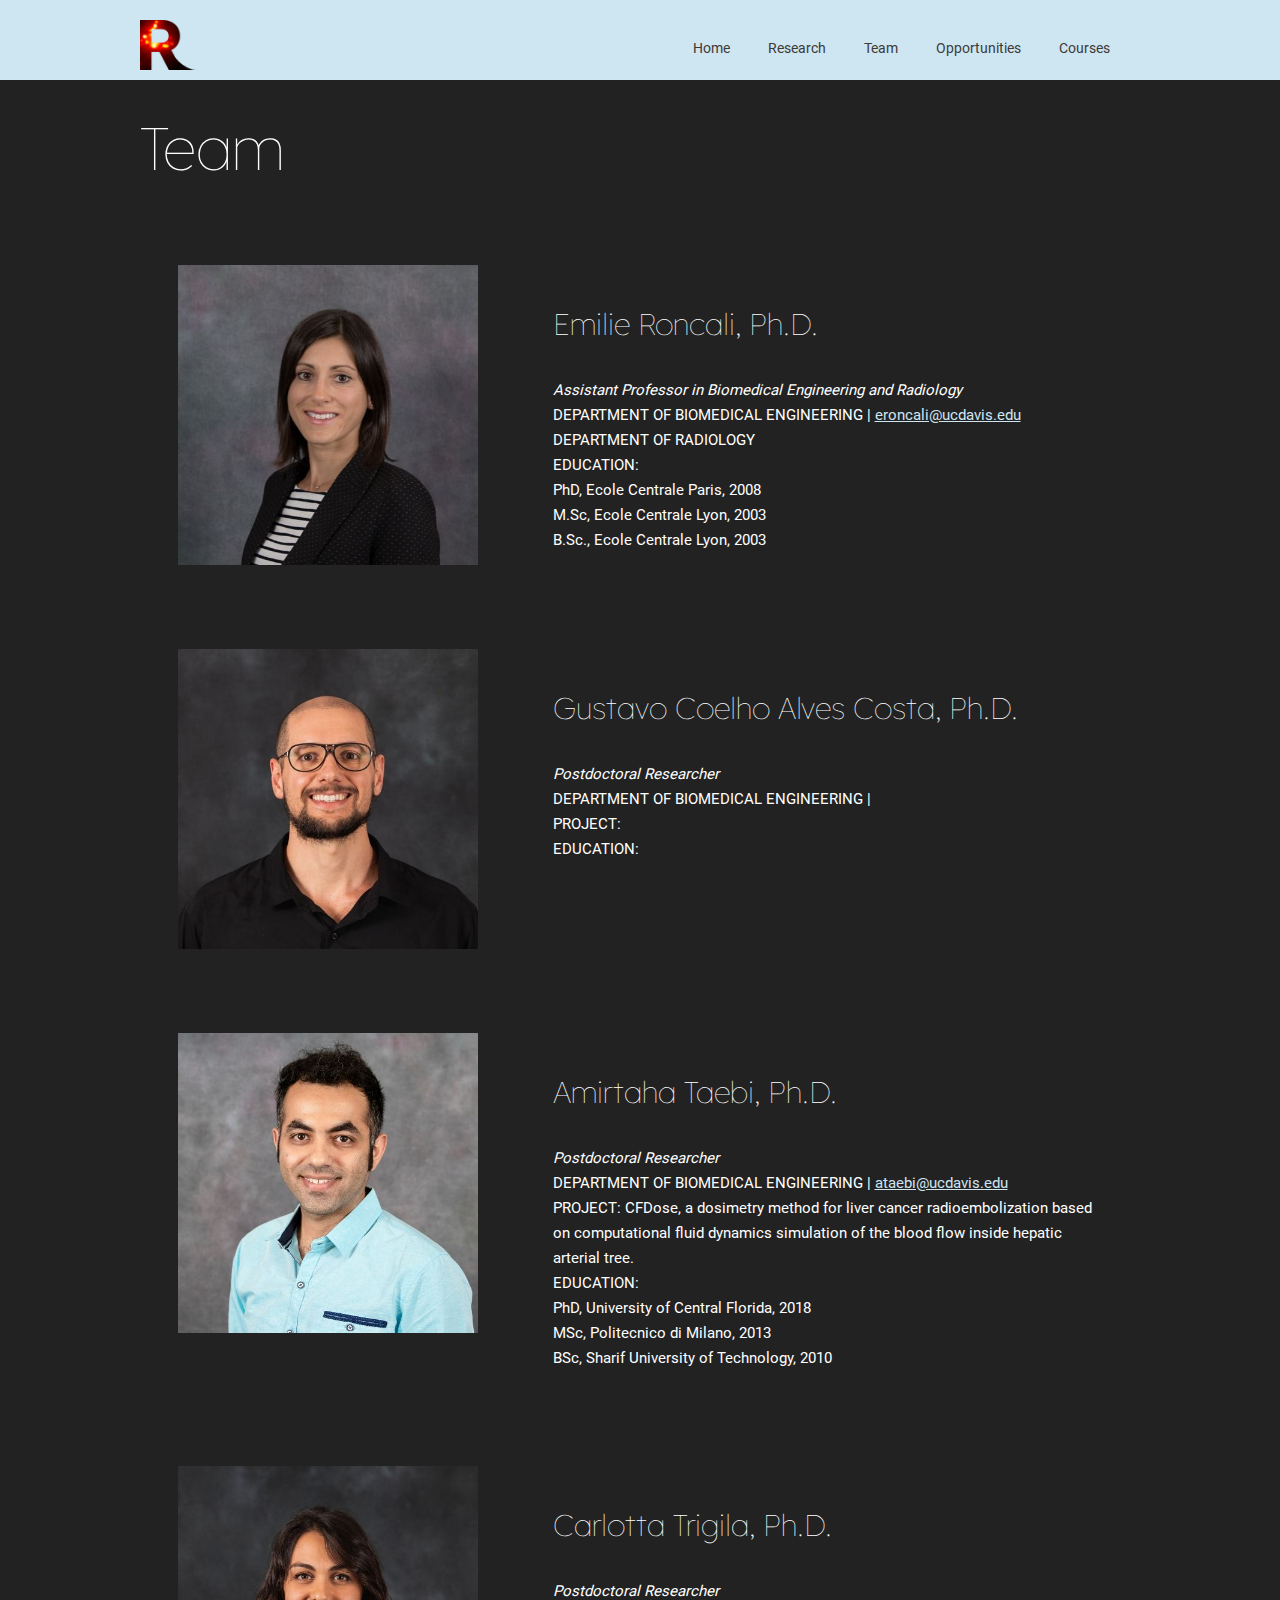
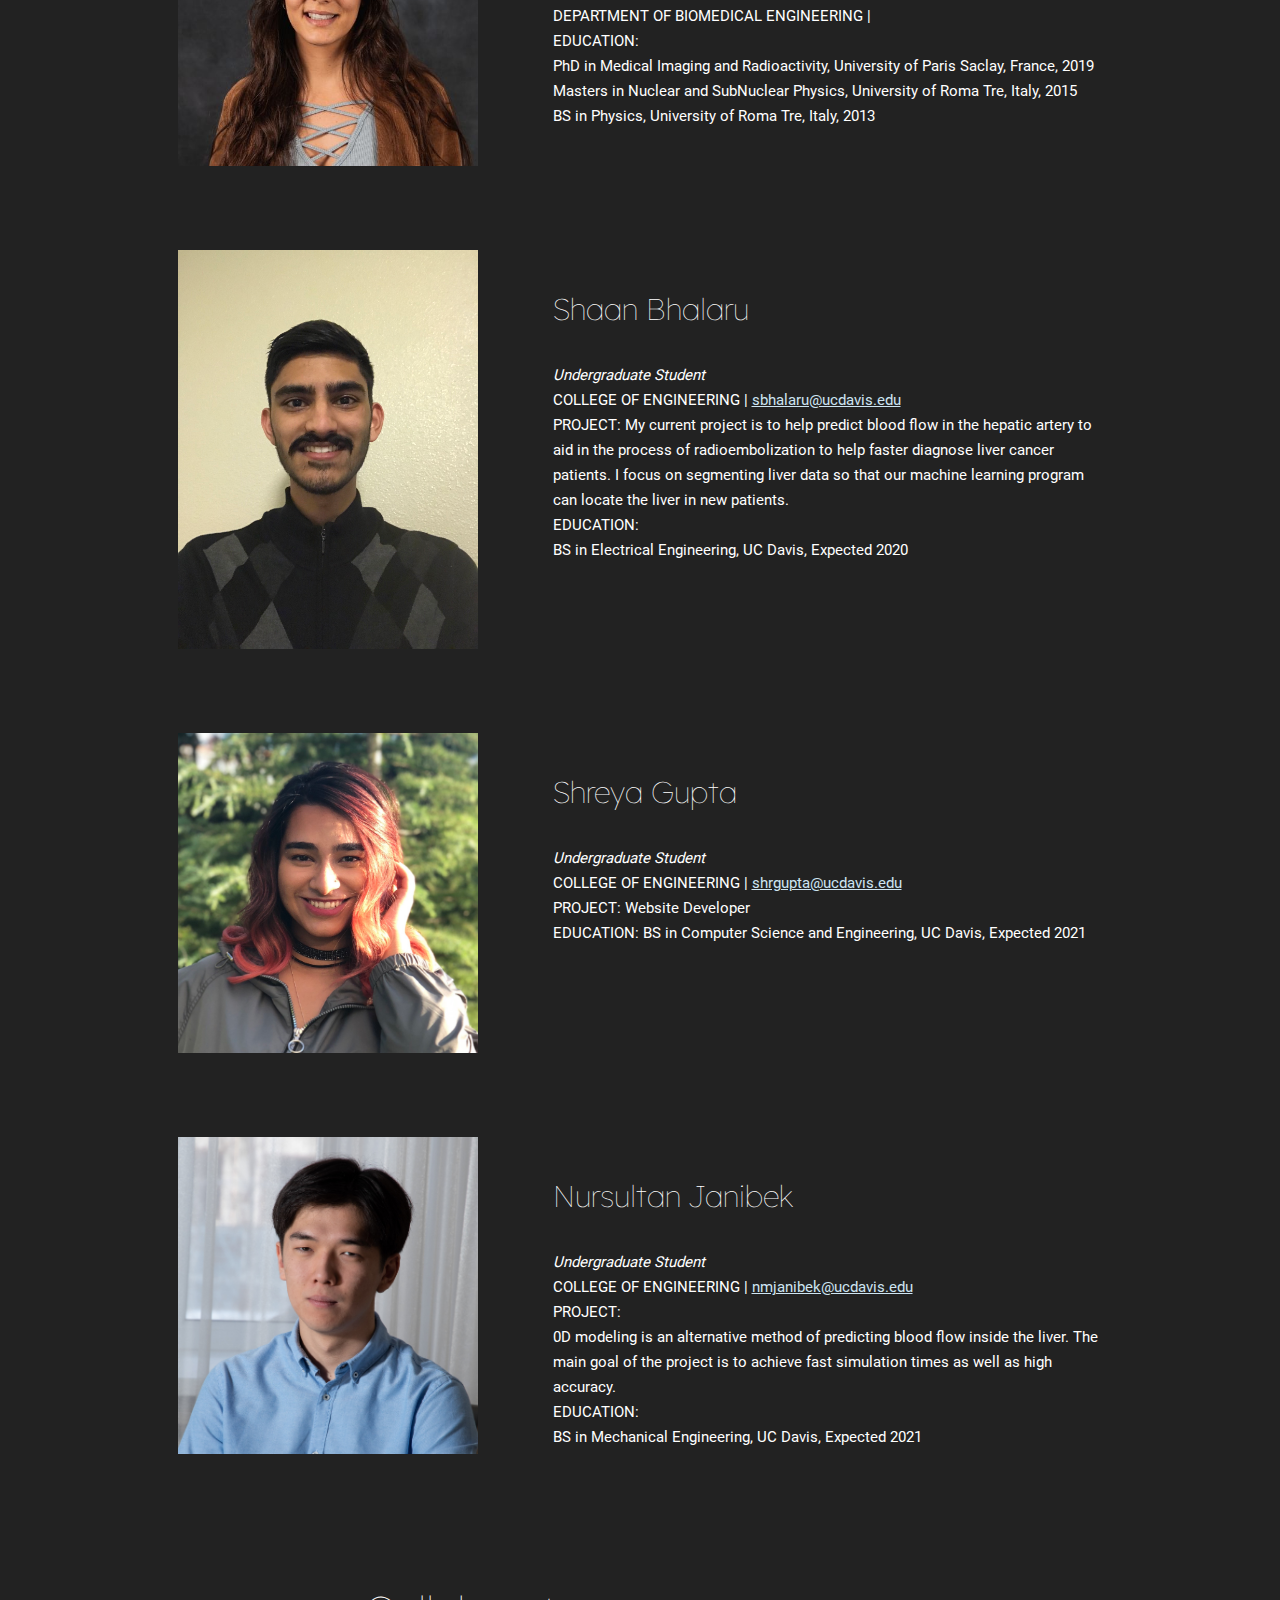
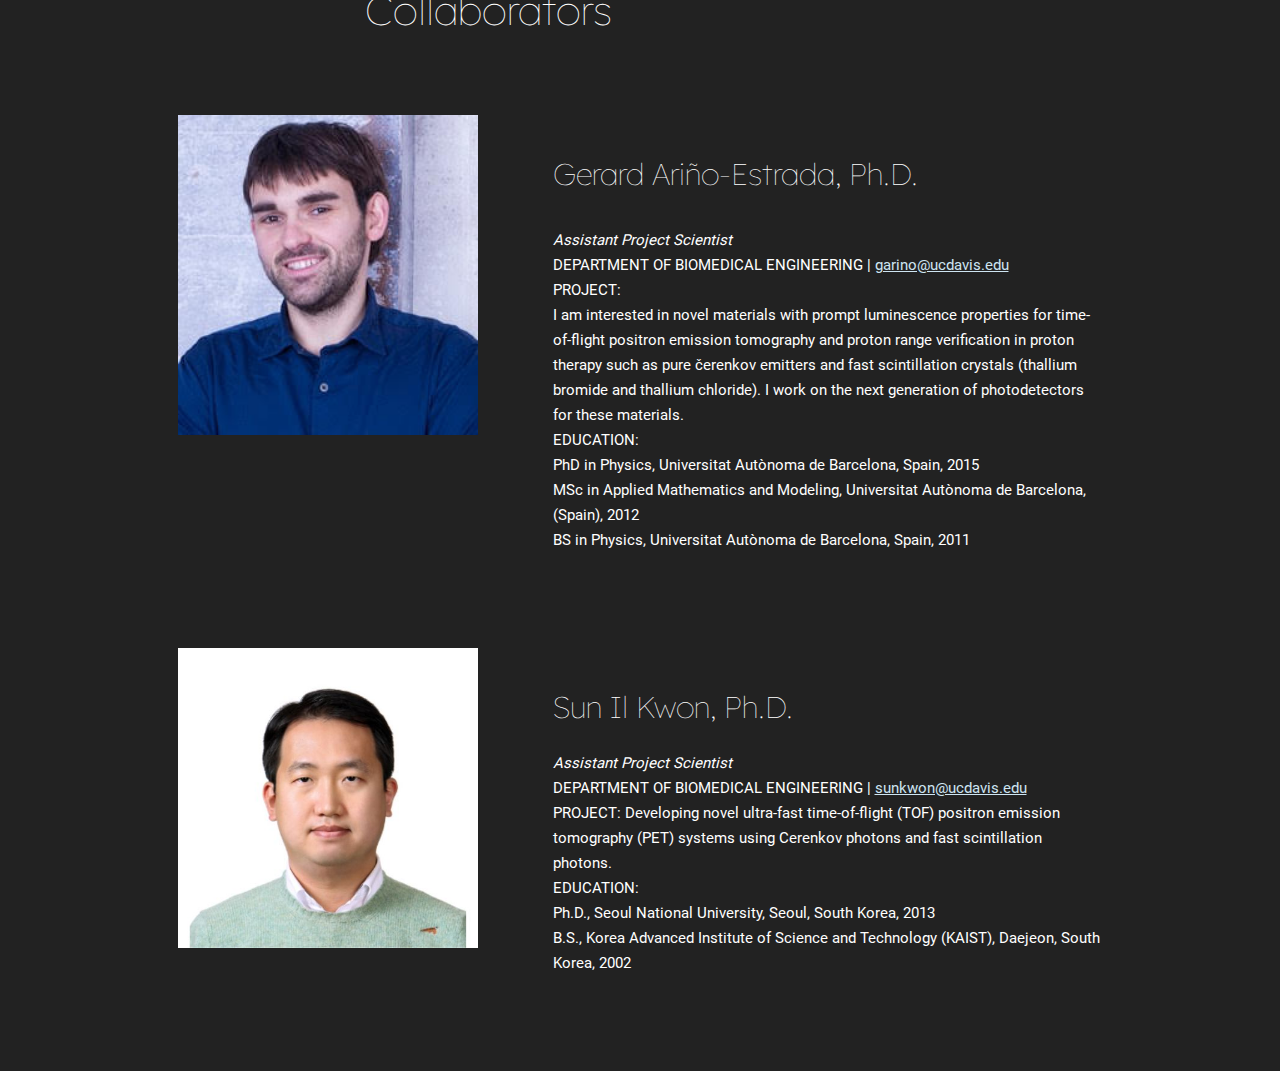
<file: team.htm>
<!DOCTYPE html>
<html lang="en">
<head>
  <meta http-equiv="Content-Type" content="text/html; charset=UTF-8">
  <title>Roncali Lab - UC Davis</title>
  <link href="https://fonts.googleapis.com/css?family=Lexend+Deca&display=swap" rel="stylesheet">
  <link href="./style/styles.css" rel="stylesheet">
  <link rel="icon" type="image/png" href="./assets/r_logo.png">
  <script src="script.js"></script>
</head>

<!-- BODY -->
  <body>
    <nav>
      <div class="nav-content">
        <!-- LOGO -->
        <a class="logo">
          <img src="./assets/logo.png">
        </a>
        <!-- MENU -->
        <div class="links">
          <a class="nav-link" href="./index.htm">Home</a>
          <a class="nav-link" href="./research.htm">Research</a>
          <a class="nav-link" href="./team.htm">Team</a>
          <a class="nav-link" href="./opportunities.htm">Opportunities</a>
          <a class="nav-link" href="./courses.htm">Courses</a>
          <!-- <a class="nav-link" href="http://recruitbme.engineering.ucdavis.edu/" target="_blank">Recruitment</a> -->
        </div>
      </div>
    </nav>
    
    <div class="content">  
    <!-- TEAM  -->
      <h1 class="landing-title" class="centered">Team</h1>

      <!-- Roncali -->
      <div class="image-text-section">
        <div class="image-text-section__visual">
          <img src="./assets/team/roncali.jpg" draggable="false">
        </div>
        <div class="image-text-section__content">
          <h3 class="title">Emilie Roncali, Ph.D.</h3>
          <p class="team">
            <i>Assistant Professor in Biomedical Engineering and Radiology</i>
            <br>DEPARTMENT OF BIOMEDICAL ENGINEERING | <a href="mailto:joe@eroncali@ucdavis.edu?subject=feedback" style="color:#CEE5F2">eroncali@ucdavis.edu</a>
            <br>DEPARTMENT OF RADIOLOGY
            <BR>EDUCATION:
              <br>PhD, Ecole Centrale Paris, 2008
              <br>M.Sc, Ecole Centrale Lyon, 2003
              <br>B.Sc., Ecole Centrale Lyon, 2003
          </p>
        </div>
      </div>

      <!-- Costa -->
      <div class="image-text-section">
        <div class="image-text-section__visual">
          <img src="./assets/team/costa.jpg" draggable="false">
        </div>
        <div class="image-text-section__content">
          <h3 class="title">Gustavo Coelho Alves Costa, Ph.D.</h3>
          <p class="team">
            <i>Postdoctoral Researcher</i>
            <br>DEPARTMENT OF BIOMEDICAL ENGINEERING |
            <br>PROJECT:
            <BR>EDUCATION:
          </p>
        </div>
      </div>

      <!-- Taebi -->
      <div class="image-text-section">
        <div class="image-text-section__visual">
          <img src="./assets/team/taebi.jpg" draggable="false">
        </div>
        <div class="image-text-section__content">
          <h3 class="title">Amirtaha Taebi, Ph.D.</h3>
          <p class="team">
            <i>Postdoctoral Researcher</i>
            <br>DEPARTMENT OF BIOMEDICAL ENGINEERING | <a href="mailto:ataebi@ucdavis.edu?subject=feedback" style="color:#CEE5F2">ataebi@ucdavis.edu</a>
            <br>PROJECT: CFDose, a dosimetry method for liver cancer radioembolization based on computational fluid dynamics simulation of the blood flow inside hepatic arterial tree.
            <BR>EDUCATION:
            <br>PhD, University of Central Florida, 2018
            <br>MSc, Politecnico di Milano, 2013
            <br>BSc, Sharif University of Technology, 2010
          </p>
        </div>
      </div>

      <!-- Trigila -->
      <div class="image-text-section">
        <div class="image-text-section__visual">
          <img src="./assets/team/trigila.jpg" draggable="false">
        </div>
        <div class="image-text-section__content">
          <h3 class="title">Carlotta Trigila, Ph.D.</h3>
          <p class="team">
            <i>Postdoctoral Researcher</i>
            <br>DEPARTMENT OF BIOMEDICAL ENGINEERING |
            <BR>EDUCATION:
            <br>PhD in Medical Imaging and Radioactivity, University of Paris Saclay, France, 2019
            <br>Masters in Nuclear and SubNuclear Physics, University of Roma Tre, Italy, 2015
            <br>BS in Physics, University of Roma Tre, Italy, 2013
          </p>
        </div>
      </div>

      <!-- Bhalaru -->
      <div class="image-text-section">
        <div class="image-text-section__visual">
          <img src="./assets/team/bhalaru.jpg" draggable="false">
        </div>
        <div class="image-text-section__content">
          <h3 class="title">Shaan Bhalaru</h3>
          <p class="team">
            <i>Undergraduate Student</i>
            <br>COLLEGE OF ENGINEERING | <a href="mailto:sbhalaru@ucdavis.edu?subject=feedback" style="color:#CEE5F2">sbhalaru@ucdavis.edu</a>
            <br>PROJECT: My current project is to help predict blood flow in the hepatic artery to aid in the process of radioembolization to help faster diagnose liver cancer patients. I focus on segmenting liver data so that our machine learning program can locate the liver in new patients.
            <BR>EDUCATION:
            <br>BS in Electrical Engineering, UC Davis, Expected 2020
          </p>
        </div>
      </div>

      <!-- Gupta -->
      <div class="image-text-section">
        <div class="image-text-section__visual">
          <img src="./assets/team/gupta.jpg" draggable="false">
        </div>
        <div class="image-text-section__content">
          <h3 class="title">Shreya Gupta</h3>
          <p class="team">
            <i>Undergraduate Student</i>
            <br>COLLEGE OF ENGINEERING | <a href="mailto:shrgupta@ucdavis.edu?subject=feedback" style="color:#CEE5F2">shrgupta@ucdavis.edu</a>
            <br>PROJECT: Website Developer
            <BR>EDUCATION: BS in Computer Science and Engineering, UC Davis, Expected 2021
          </p>
        </div>
      </div>

      <!-- Janibek -->
      <div class="image-text-section">
        <div class="image-text-section__visual">
          <img src="./assets/team/janibek.jpg" draggable="false">
        </div>
        <div class="image-text-section__content">
          <h3 class="title">Nursultan Janibek</h3>
          <p class="team">
            <i>Undergraduate Student</i>
            <br>COLLEGE OF ENGINEERING | <a href="mailto:nmjanibek@ucdavis.edu?subject=feedback" style="color:#CEE5F2">nmjanibek@ucdavis.edu</a>
            <br>PROJECT:
            <br>0D modeling is an alternative method of predicting blood flow inside the liver. The main goal of the project is to achieve fast simulation times as well as high accuracy.
            <BR>EDUCATION:
            <br>BS in Mechanical Engineering, UC Davis, Expected 2021 
          </p>
        </div>
      </div>

      <!-- Collaborators -->
      <div class="image-text-section">
        <div class="image-text-section__content">
          <h2 class="headline">Collaborators</h2>
        </div>
      </div>

      <div class="image-text-section">
        <div class="image-text-section__visual">
          <img src="./assets/team/estrada.jpg" draggable="false">
        </div>
        <div class="image-text-section__content">
          <h3 class="title">Gerard Ariño-Estrada, Ph.D.</h3>
          <p class="team">
            <i>Assistant Project Scientist</i>
            <br>DEPARTMENT OF BIOMEDICAL ENGINEERING | <a href="mailto:garino@ucdavis.edu?subject=feedback" style="color:#CEE5F2">garino@ucdavis.edu</a>
            <br>PROJECT:
            <br> I am interested in novel materials with prompt luminescence properties for time-of-flight positron emission tomography and proton range verification in proton therapy such as pure čerenkov emitters and fast scintillation crystals (thallium bromide and thallium chloride). I work on the next generation of photodetectors for these materials.
            <BR>EDUCATION:
            <br>PhD in Physics, Universitat Autònoma de Barcelona, Spain, 2015
            <br>MSc in Applied Mathematics and Modeling, Universitat Autònoma de Barcelona, (Spain), 2012
            <br>BS in Physics, Universitat Autònoma de Barcelona, Spain, 2011
          </p>
        </div>
      </div>

      <!-- Kwon -->
      <div class="image-text-section">
        <div class="image-text-section__visual">
          <img src="./assets/team/kwon.jpg" draggable="false">
        </div>
        <div class="image-text-section__content">
          <h4 class="title">Sun Il Kwon, Ph.D.</h4>
          <p class="team">
            <i>Assistant Project Scientist</i>
            <br>DEPARTMENT OF BIOMEDICAL ENGINEERING | <a href="mailto:sunkwon@ucdavis.edu?subject=feedback" style="color:#CEE5F2">sunkwon@ucdavis.edu</a>
            <br>PROJECT: Developing novel ultra-fast time-of-flight (TOF) positron emission tomography (PET) systems using Cerenkov photons and fast scintillation photons.
            <BR>EDUCATION:
            <br>Ph.D., Seoul National University, Seoul, South Korea, 2013
            <br>B.S., Korea Advanced Institute of Science and Technology (KAIST), Daejeon, South Korea, 2002
          </p>
        </div>
      </div>

    </div>

</body></html>
</file>
<file: style/styles.css>
@font-face {
  font-family: "Roboto";
  src: url("./Roboto-Regular.ttf");
}
@font-face {
  font-family: "Roboto";
  src: url("./Roboto-Bold.otf");
  font-weight: bold;
}

body {
  //background-image: linear-gradient(#fff, #818181, #898989);
  background-color: #222222;
  margin: 0; }

h1, h2, h3, h4, h5 {
  font-family: "Lexend Deca";
  font-weight: 100;
  color: #fff;
  margin: 0; }

h1 {
  padding: 100px 0 0 0;
  font-size: 60px; }

h2 {
  font-size: 40px; }

h3 {
  padding: 0 0 20px 0;
  font-size: 30px; }

h4 {
  margin: 0;
  padding: 0 0 10px 0;
  font-size: 30px; }

h5 {
  line-height: 30px;
  font-size: 18px; }

p, li {
  font-family: "Roboto";
  font-size: 18px;
  color: #fff;
  line-height: 30px; }

  p2 {
    font-family: "Roboto";
    font-size: 22px;
    color: #fff;
    line-height: 30px; }

.content {
  width: 80%;
  max-width: 1000px;
  margin: auto;
  padding: 10px 60px 80px 60px; }

nav {
  position: fixed;
  top: 0;
  width: 100%;
  z-index: 1;
  background-color: #CEE5F2;
  transition: all 0.2s ease-in-out;
  height: 50px;
  padding: 20px 0 10px 0; }
  nav.nav--fixed {
    padding-top: 10px;
    background-color: white; }
  nav .nav-content {
    width: 80%;
    max-width: 1000px;
    margin: auto; }
  nav .links {
    float: right;
    height: 30px;
    padding: 15px 0 15px 0;
    font-family: "Roboto";
    font-size: 14px; }
    nav .links a {
      text-decoration: none; }
    nav .links .nav-link {
      display: inline-block;
      position: relative;
      z-index: 1;
      margin-right: 25px;
      padding: 5px;
      text-decoration: none;
      color: #3D3935;
      transition: all 0.2s ease-in-out; }
      nav .links .nav-link:hover {
        opacity: 0.5;
        transition: all 0.2s ease-in-out; }

.logo img {
  //width: 79px;
  height: 50px;
  transition: all 0.2s ease-in-out; }
.logo img:hover {
  margin-top: -2px;
  margin-bottom: 2px;
  transition: all 0.2s ease-in-out; }

.landing-wrapper {
  width: 100%;
  margin-top: 80px;
  background-image: url("images/hero-image-small.png");
  background-repeat: no-repeat;
  background-size: 100% 100%;
  padding-bottom: 20px; }

.landing {
  margin-left: 5%;
  padding-bottom: 20px;
  position: relative; }

.caption {
  display: flex;
  flex-direction: row;
  justify-content: space-between;
  width: 425px;
  padding-top: 10px; }

.vertical-bar {
  width: 2px;
  height: 20px;
  margin: auto 0 auto 0;
  background-color: #3D3935; }

.landing-title {
  max-width: 700px;
  margin: 0 0 15px 0; }

.bp-logo {
  position: absolute;
  margin: 0;
  bottom: 0;
  right: 30px;
  transition: opacity 0.2s ease-in-out;
  text-decoration: none; }
  .bp-logo.main {
    left: 0;
    top: 30px; }
  .bp-logo:hover {
    opacity: 0.7;
    transition: opacity 0.2s ease-in-out; }
  .bp-logo p {
    margin: 0;
    display: inline; }
  .bp-logo img {
    margin: 0 0 -7px 5px;
    height: 20px; }

.bp-logo-wrapper {
  position: relative;
  margin-bottom: 60px; }

.bp-logo.main p {
  margin-top: -10px; }
.bp-logo.main img {
  height: 25px; }

.button-primary {
  display: inline-block;
  padding: 15px 30px 15px 30px;
  border-radius: 5px;
  background-color: orange;
  color: white;
  font-family: "Roboto";
  font-size: 20px;
  text-decoration: none;
  transition: all 0.2s ease-in-out; }
  .button-primary:hover {
    margin-top: -2px;
    margin-bottom: 2px;
    transition: all 0.2s ease-in-out; }

.button-secondary {
  border: 2px solid #3D3935;
  margin-left: 10px;
  padding: 8px 20px 8px 20px;
  font-weight: bold;
  text-decoration: none;
  color: #3D3935;
  transition: all 0.2s ease-in-out; }
  .button-secondary:hover {
    background-color: #3D3935;
    color: white;
    transition: all 0.2s ease-in-out; }

.text-section {
  margin-top: 120px;
  display: flex;
  flex-direction: row;
  justify-content: space-between;
  max-width: 90%; }

.text-section__name {
  flex-basis: 8%;
  margin-top: 10px;
  margin-bottom: 0px;
  font-size: 18px;
  font-weight: bold; }

.text-section__main {
  margin: 0;
  flex-basis: 85%;
  padding-left: 10px;
  max-width: 800px; }
  .text-section__main .headline {
    margin: 0;
    line-height: 40px; }
  .text-section__main .subtitle.no-margin {
    margin-top: 10px; }

.image-text-section {
  display: flex;
  margin: 120px 0 0 0;
  justify-content: space-around; 
}
  .image-text-section.right {
    margin-left: 4%;
    margin-right: -4%; 
  }

.image-text-section__visual {
  flex-basis: 30%;
  margin-top: -4%; 
}
  .image-text-section__visual img {
    width: 100%; 
  }

    .home_text_ {
      display: flex;
      margin: 0;
      justify-content: space-around; }
      /* .home_text_.right {
        margin-left: 4%;
        margin-right: -4%; 
      } */

    .home_text {
      margin: 0;
      flex-basis: 100%;
    }

.image-text-section__content {
  margin: 0;
  flex-basis: 55%;
}
  .image-text-section__content .title {
    margin: 0; }
  .image-text-section__content .paragraph {
    margin-top: 10px;
  }
  .image-text-section__content .team {
    line-height: 25px;
    font-size: 15px;
  }

.grid {
  display: flex;
  flex-wrap: wrap;
  justify-content: space-between;
  margin: 30px -20px 0 -20px; }

.grid__item {
  min-width: 250px;
  position: relative;
  margin: 8px;
  transition: opacity 0.2s ease-in-out;
  flex-grow: 0;
  flex-basis: calc(33% - 16px); }
  .grid__item:before {
    content: "";
    display: block;
    padding-top: 100%;
    float: left; }
  .grid__item:hover {
    opacity: 0.7; }

.grid__item__img {
  width: 100%;
  height: 100%;
  transition: all 0.2s ease-in-out; }
  .grid__item__img:before {
    content: "";
    display: block;
    position: absolute;
    top: 0;
    bottom: 0;
    left: 0;
    right: 0;
    opacity: 0.7; }
  .grid__item__img.pink:before {
    background-color: #F8AFBB; }
  .grid__item__img.red:before {
    background-color: #F15D3E; }
  .grid__item__img.yellow:before {
    background-color: #F3AA1C; }
  .grid__item__img.green:before {
    background-color: #4D8D40; }
  .grid__item__img.blue:before {
    background-color: #238ECE; }
  .grid__item__img img {
    width: 100%;
    height: 100%; }

.grid__item__placeholder {
  width: 100%;
  height: 100%;
  cursor: auto; }

.grid__item__content {
  width: 75%;
  position: absolute;
  left: 50%;
  bottom: 30px;
  transform: translateX(-50%);
  margin: 0; }

.grid__item__title {
  margin: 0;
  color: white; }

.grid__item__subtitle {
  margin: 10px 0 0 0;
  font-size: 16px;
  color: white; }

.featured-speakers-section {
  display: flex;
  width: 70%;
  margin: 15px auto 0 auto;
  justify-content: space-around; }

.featured-speaker {
  flex-basis: 30%; }

.speakers-section {
  margin: 60px auto 0 auto;
  width: 95%;
  display: flex;
  flex-direction: row;
  justify-content: space-between; }

.tab-buttons--side {
  max-width: 275px;
  flex-basis: 30%; }

.schedule-section {
  margin: 45px auto 0 auto;
  width: 95%;
  display: flex;
  flex-direction: column; }

.schedule-table {
  border-collapse: collapse;
  width: 100%; }
  .schedule-table td {
    border-bottom: 1px solid #D5D5D5; }
    .schedule-table td p {
      margin: 10px auto 10px auto; }
    .schedule-table td:first-child {
      border-right: 1px solid #D5D5D5;
      width: 25%; }
      .schedule-table td:first-child p {
        font-weight: bold;
        float: right;
        margin-right: 30px; }
    .schedule-table td:last-child p {
      margin-left: 50px; }
  .schedule-table tr.last td {
    border-bottom: none; }

.tab-buttons--top {
  display: flex;
  flex-direction: row;
  justify-content: space-between;
  width: 85%;
  margin: auto; }
  .tab-buttons--top .tab-button {
    flex-basis: 49%; }
    .tab-buttons--top .tab-button .tab-button__title {
      display: inline-block;
      margin-right: 20px; }
    .tab-buttons--top .tab-button .tab-button__subtitle {
      display: inline-block; }

.tab-content {
  visibility: hidden;
  position: absolute; }
  .tab-content.tab-content--active {
    visibility: visible;
    position: relative; }

.tab-content--side {
  flex-basis: 65%; }

.tab-button {
  margin-bottom: 40px;
  background: linear-gradient(#3D3935, #3D3935) no-repeat 0/4px 100%;
  padding-left: 25px;
  transition: all 0.2s ease-in-out;
  opacity: 0.3; }
  .tab-button:hover {
    cursor: pointer;
    margin-left: 5px;
    margin-right: -5px;
    opacity: 1;
    transition: all 0.2s ease-in-out; }

.tab-button--active {
  opacity: 1; }

.tab-button__title {
  margin: 0; }

.tab-button__subtitle {
  margin: 5px 0 0 0; }

.panel__title {
  margin-bottom: 15px;
  text-transform: uppercase; }

.panel__subheading {
  margin: 0;
  text-transform: uppercase;
  opacity: 0.4;
  font-weight: bold; }

.panel__person {
  margin: 10px 0 0 0;
  font-size: 16px; }

.panel__person.first {
  margin-top: 5px; }

.faq-section-heading {
  margin: 30px 0 20px 0; }

.question {
  margin: 10px 0 5px 0;
  display: inline-block;
  width: 100%; }
  .question p {
    margin-top: 10px; }
  .question.last p {
    margin-bottom: 0; }

.sponsors-section {
  display: flex;
  flex-wrap: wrap;
  justify-content: space-around;
  margin: 20px auto 0 auto; }

.img-link {
  flex: 1 0 24%;
  margin: 30px 0 30px 0; }
  .img-link img {
    display: block;
    max-width: 90%;
    max-height: 45px;
    margin: auto;
    -webkit-filter: grayscale(1);
    filter: grayscale(1);
    transition: all 0.2s ease-in-out; }
    .img-link img:hover {
      -webkit-filter: grayscale(0);
      filter: grayscale(0);
      transition: all 0.2s ease-in-out; }
  .img-link img.gray-logo {
    opacity: 0.6; }
    .img-link img.gray-logo:hover {
      opacity: 1; }

  .small-margin {
  margin-top: 40px; }

  /* Container holding the image and the text */
  .container {
    position: relative;
    text-align: center;
    color: white;
  }

  /* Centered text */
  .centered {
    position: absolute;
    top: 50%;
    left: 50%;
    transform: translate(-50%, -50%);
  }

/*# sourceMappingURL=styles.css.map */

/* SLIDESHOW??? */


.slidershow{
  width: 100%;
  height: 80%;
  overflow: hidden;
}
.middle{
  position: absolute;
  top: 50%;
  left: 50%;
  transform: translate(-50%,-50%);
}
.navigation{
  position: absolute;
  bottom: 20px;
  left: 50%;
  transform: translateX(-50%);
  display: flex;
}
.bar{
  width: 50px;
  height: 10px;
  border: 2px solid #fff;
  margin: 6px;
  cursor: pointer;
  transition: 0.4s;
}
.bar:hover{
  background: #fff;
}

input[name="r"]{
    position: absolute;
    visibility: hidden;
}

.slides{
  width: 500%;
  height: 100%;
  display: flex;
}

.slide{
  width: 20%;
  transition: 0.6s;
}
.slide img{
  width: 100%;
  height: 100%;
}

#r1:checked ~ .s1{
  margin-left: 0;
}
#r2:checked ~ .s1{
  margin-left: -20%;
}
#r3:checked ~ .s1{
  margin-left: -40%;
}
#r4:checked ~ .s1{
  margin-left: -60%;
}
#r5:checked ~ .s1{
  margin-left: -80%;
}
</file>
